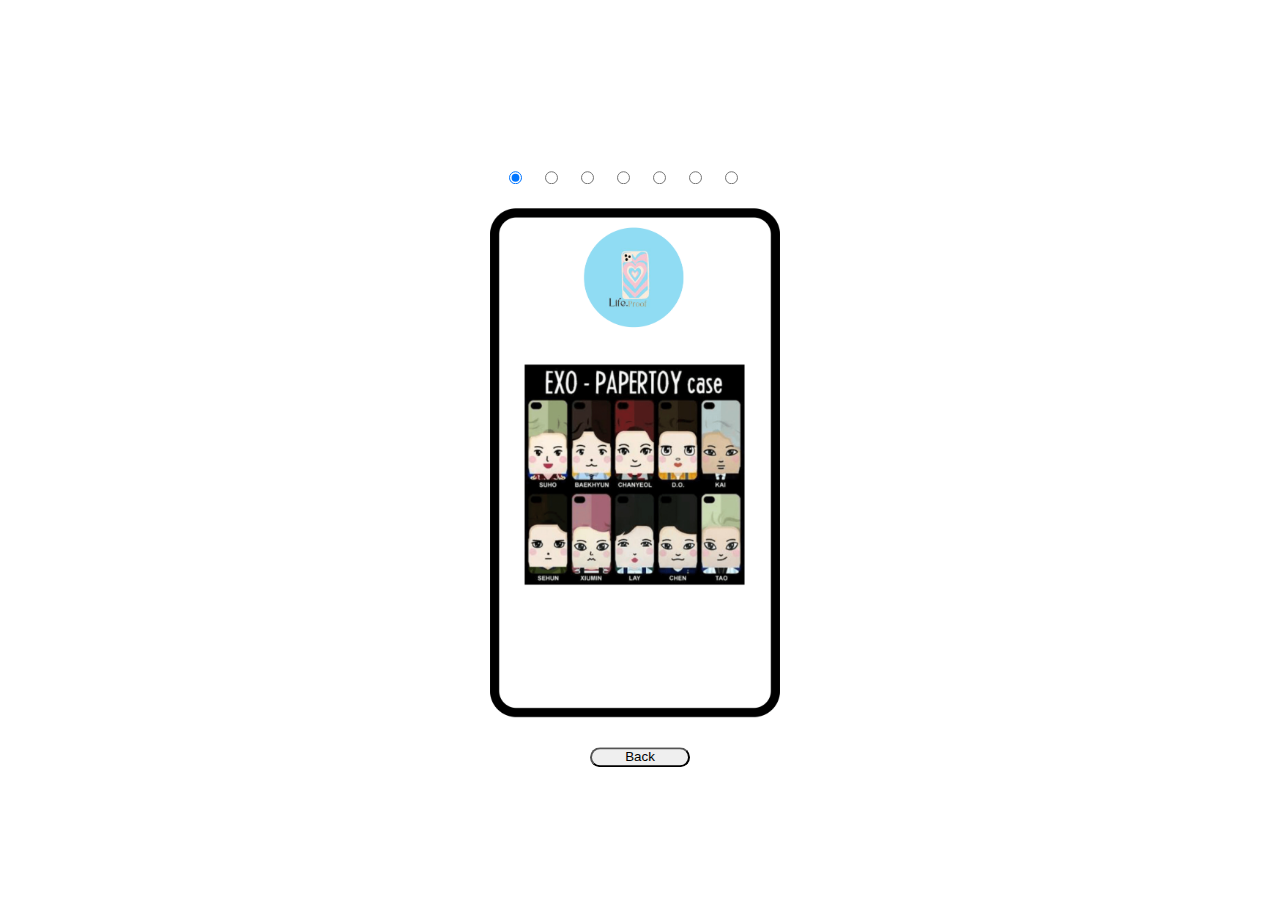
<file: slide2.html>
<!DOCTYPE html>
<html lang="en">

<head>
    <meta charset="UTF-8">
    <meta http-equiv="X-UA-Compatible" content="IE=edge">
    <meta name="viewport" content="width=device-width, initial-scale=1.0">
    <link rel="stylesheet" href="style2.css">
    <title>Product</title>
</head>

<body>

    <div class="slider">
        <br>
        <br>
        <br>

        <input type="radio" name="choose" class="choose_1" checked>
        <input type="radio" name="choose" class="choose_2">
        <input type="radio" name="choose" class="choose_3">
        <input type="radio" name="choose" class="choose_4">
        <input type="radio" name="choose" class="choose_5">
        <input type="radio" name="choose" class="choose_6">
        <input type="radio" name="choose" class="choose_7">



        <div class="slides">
            <img src="img2/1.png" class="slide s1">
            <img src="img2/2.png" class="slide">
            <img src="img2/3.png" class="slide">
            <img src="img2/4.png" class="slide">
            <img src="img2/5.png" class="slide">
            <img src="img2/6.png" class="slide">
            <img src="img2/7.png" class="slide">

        </div>
        <center>
            <a href="index.html"><button>Back</button></a>
        </center>
        <br>
        <br>
    </div>


</body>

</html>
</file>
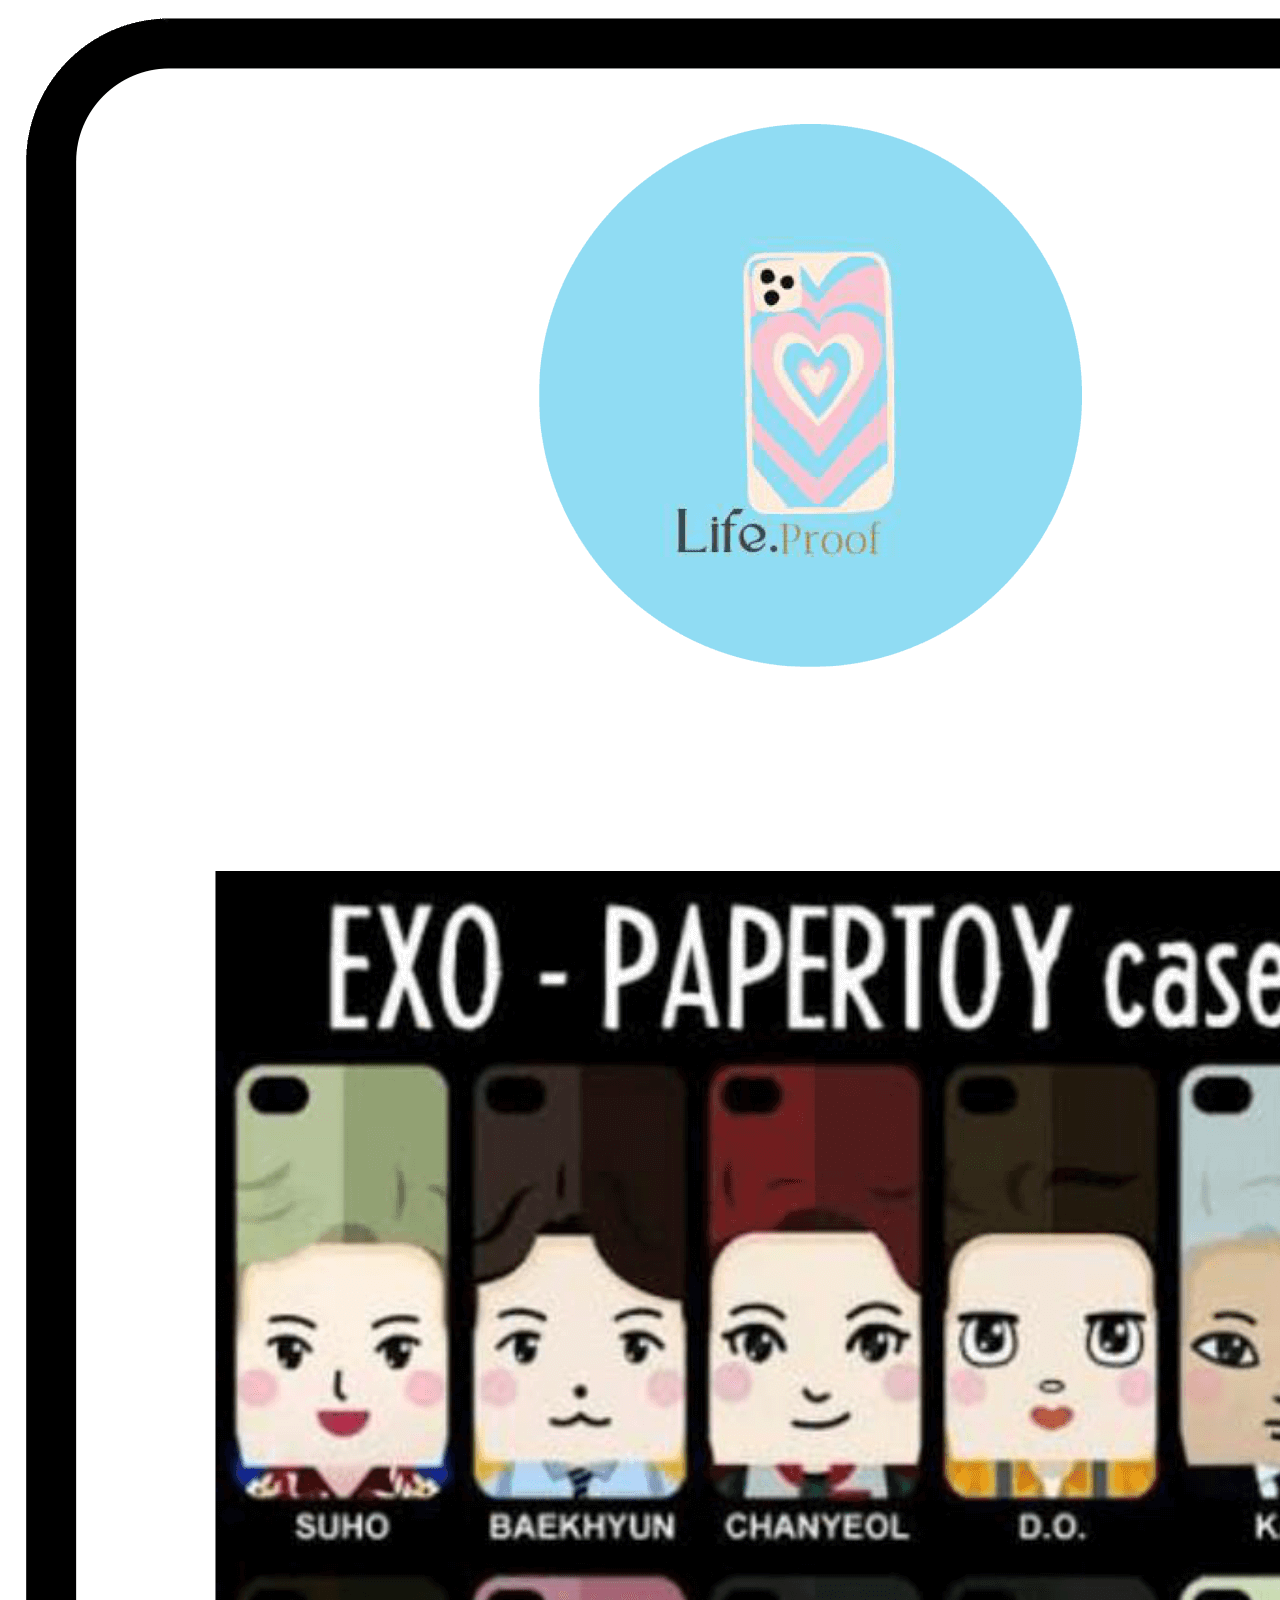
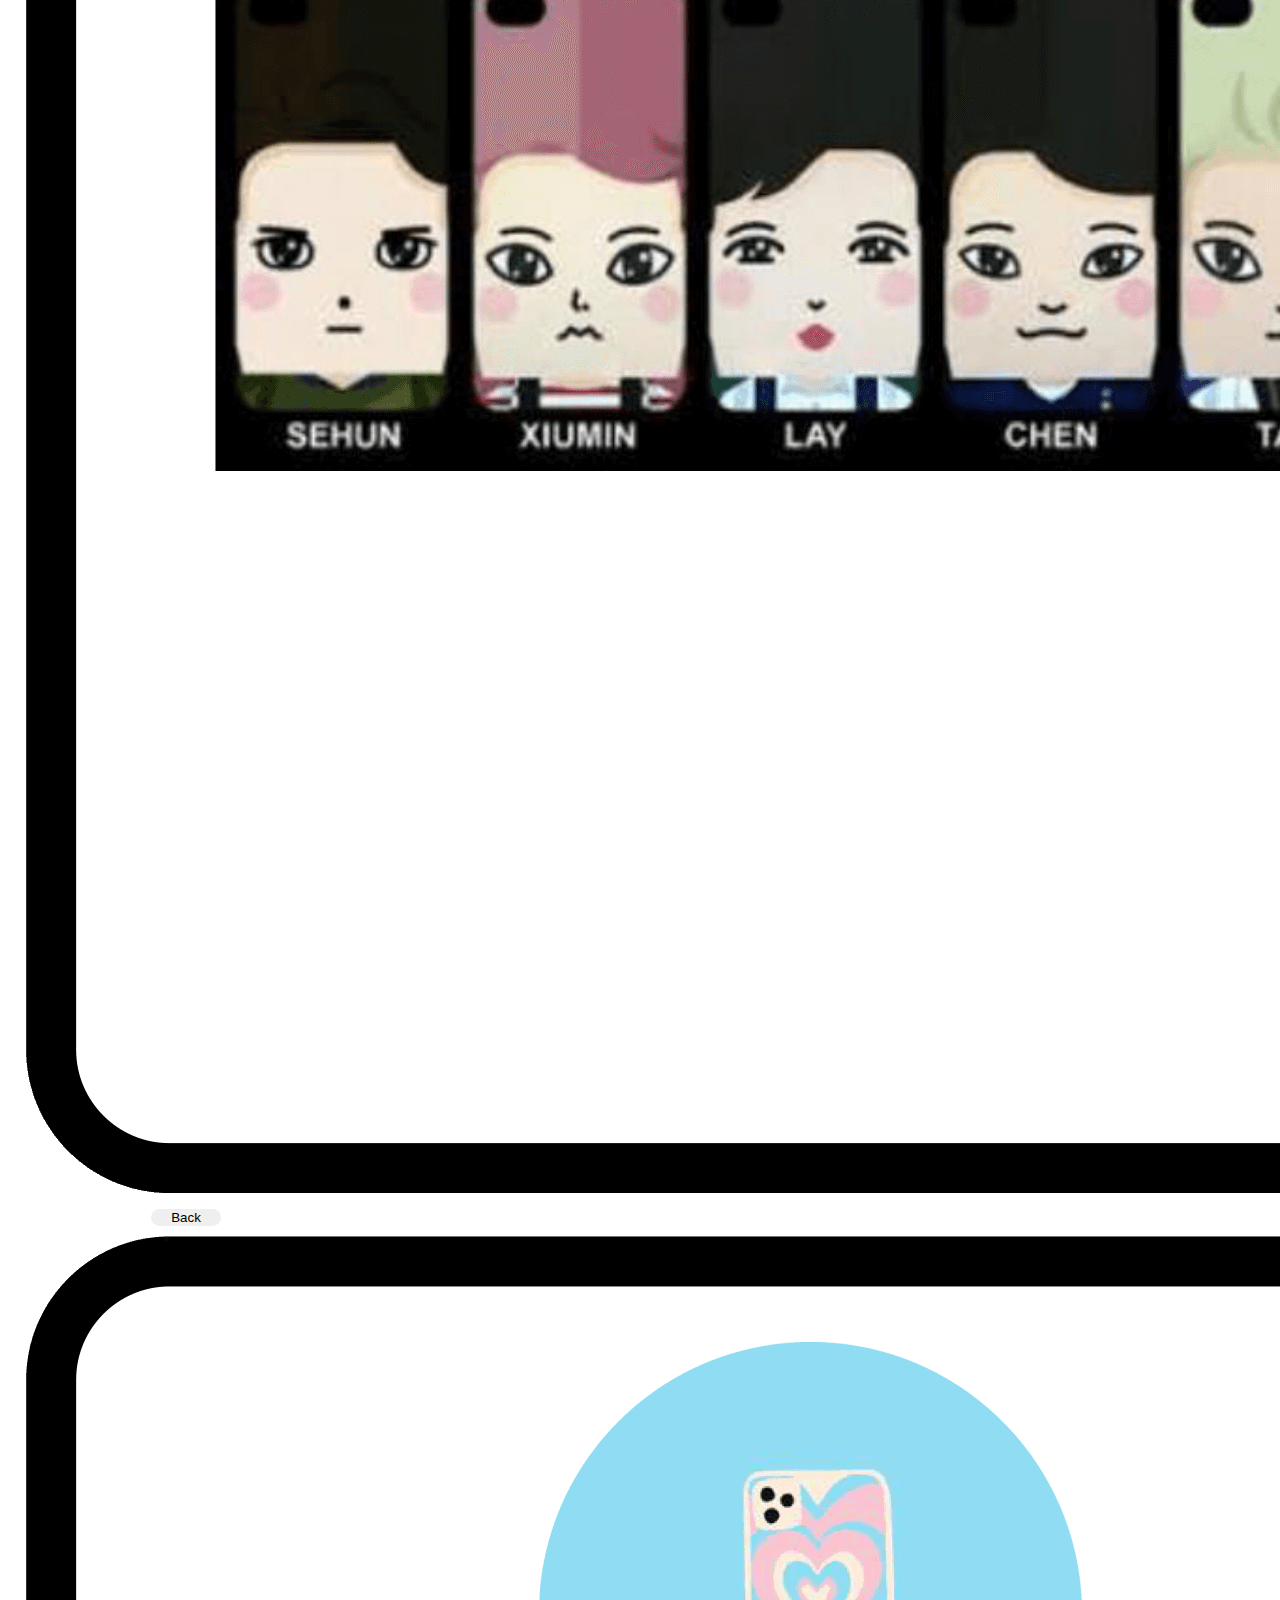
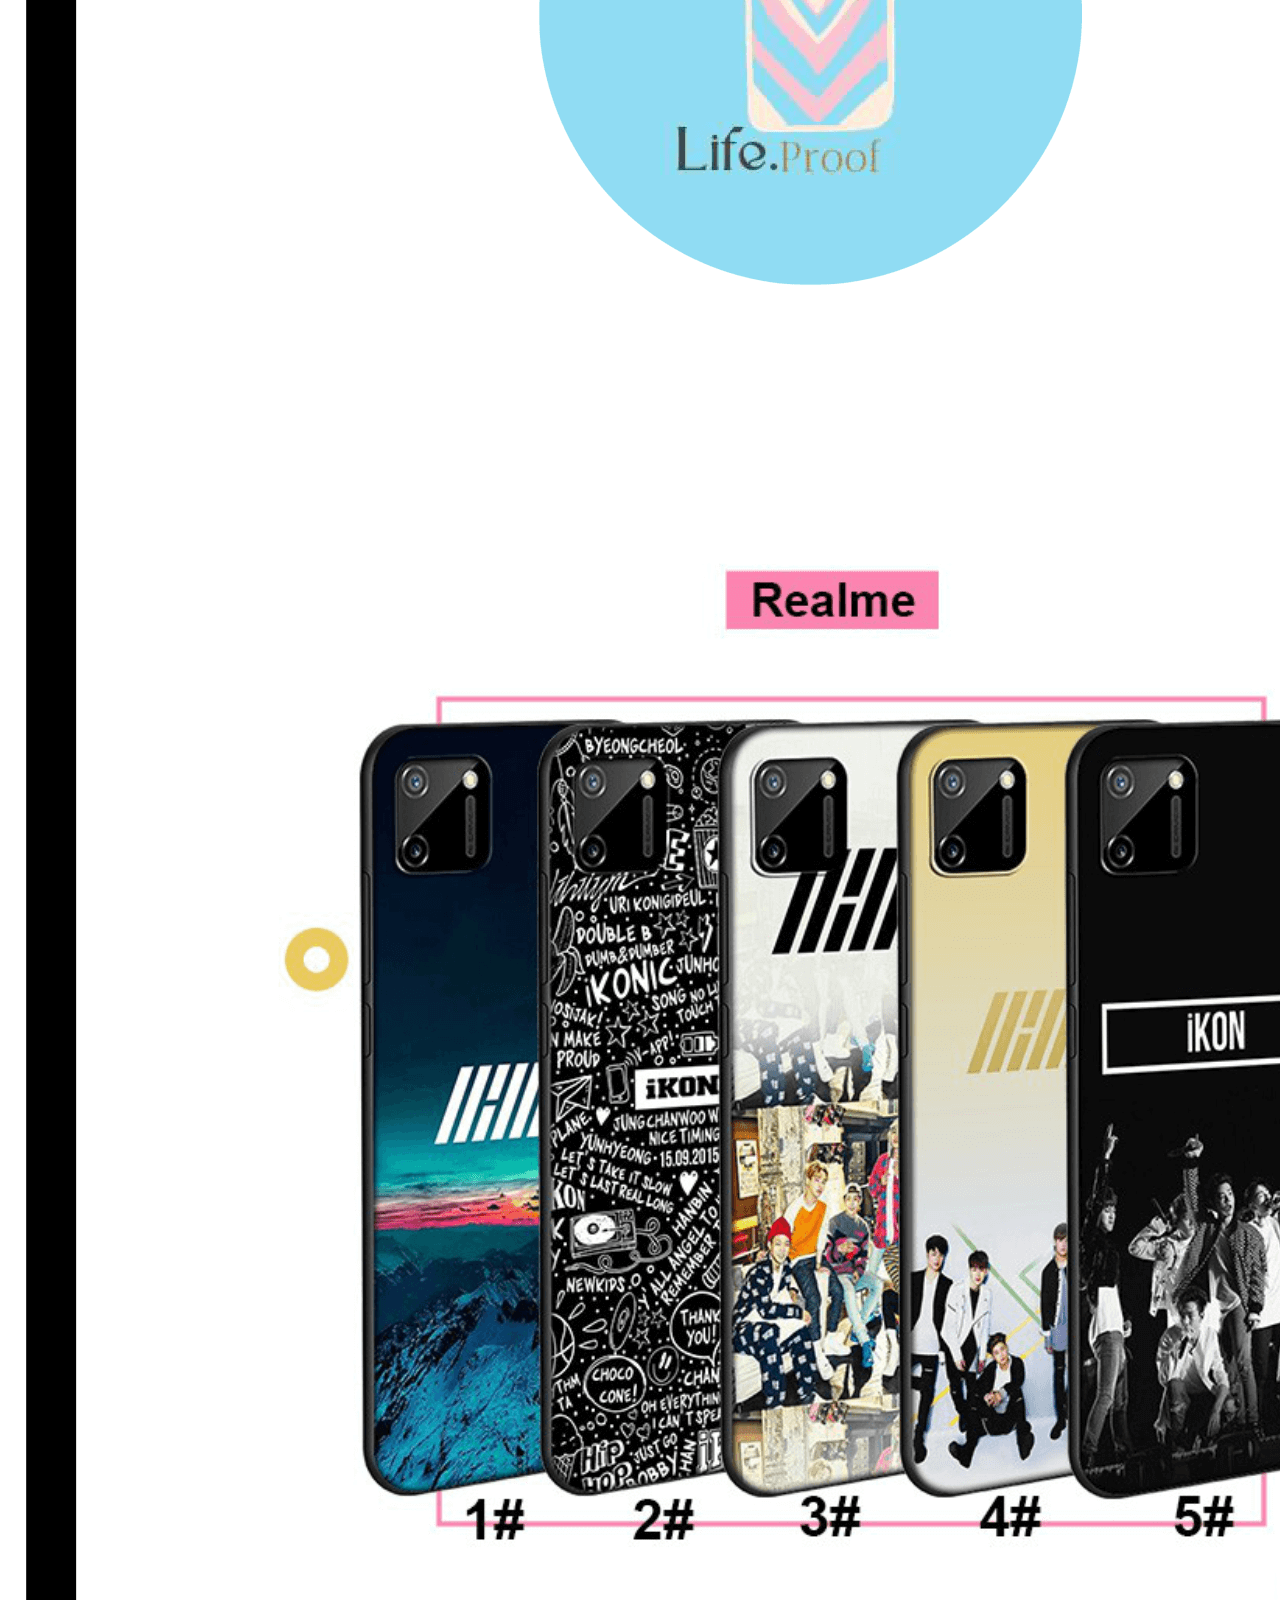
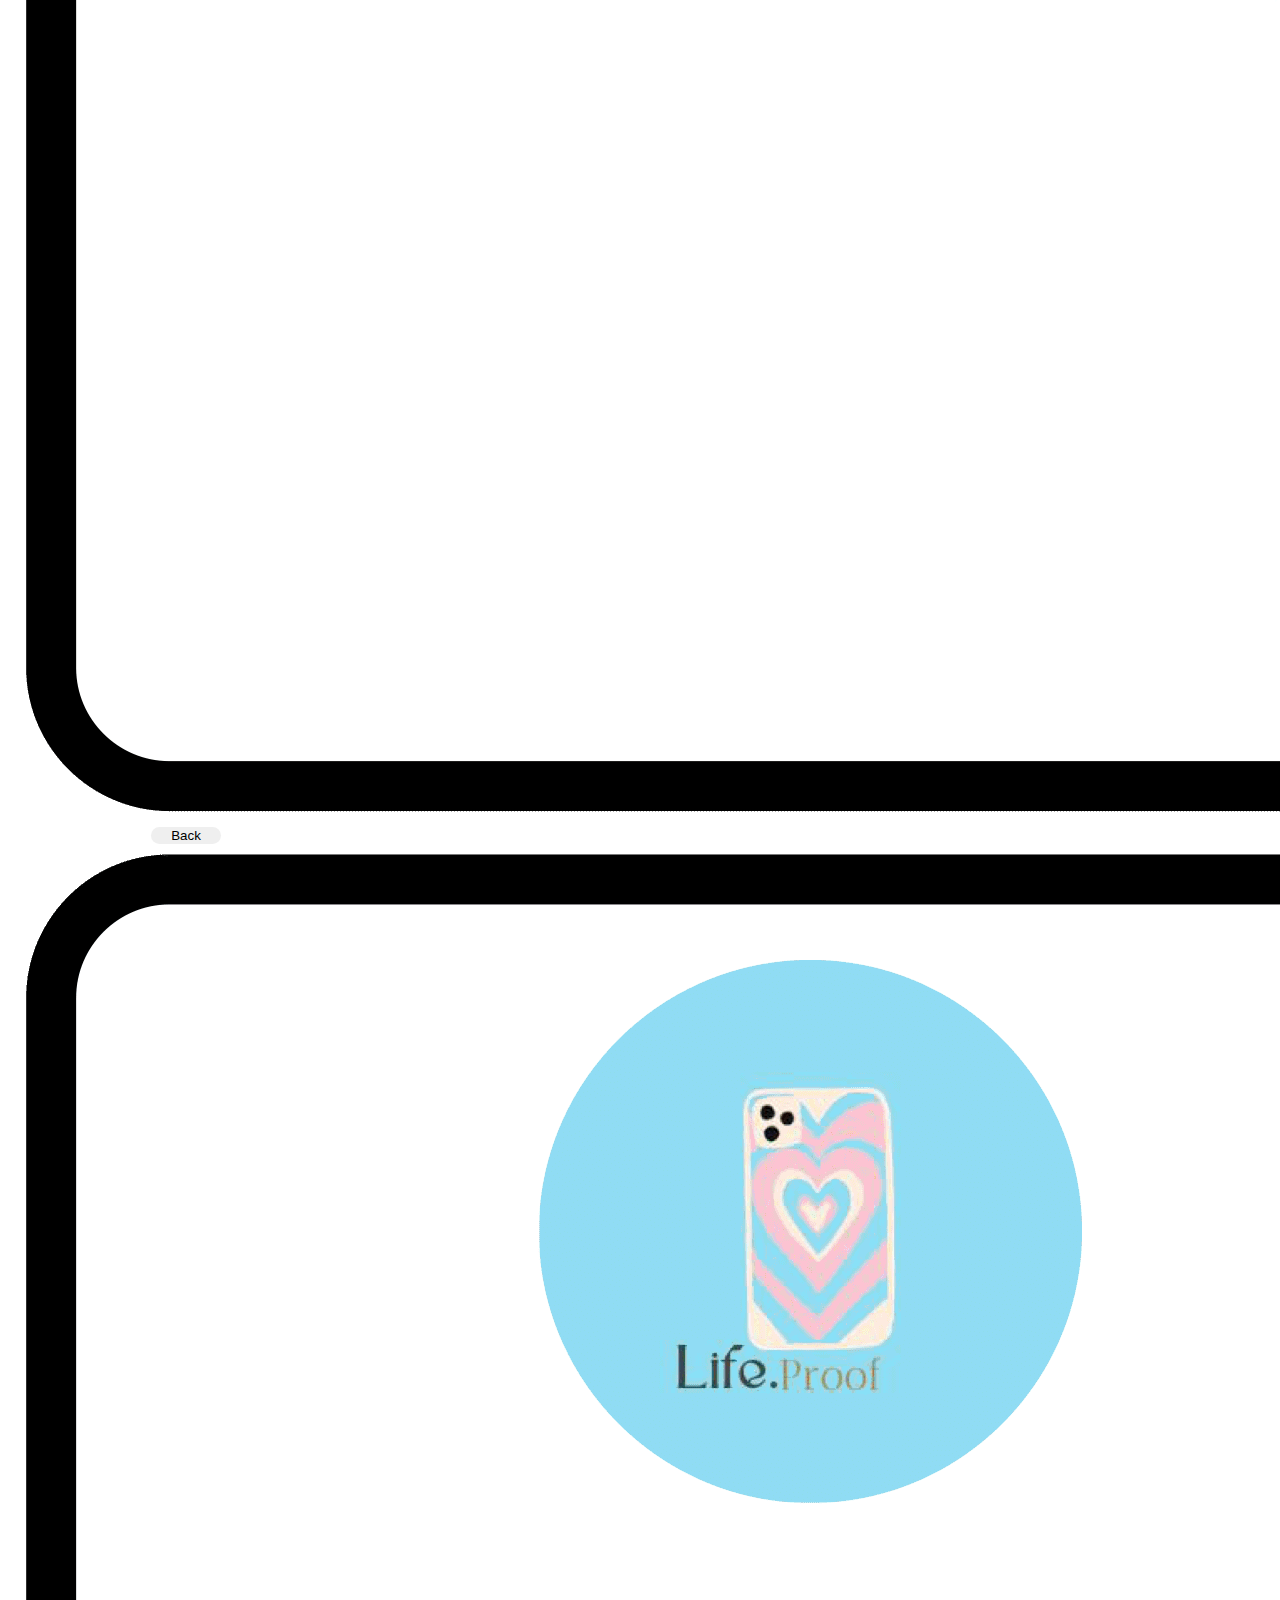
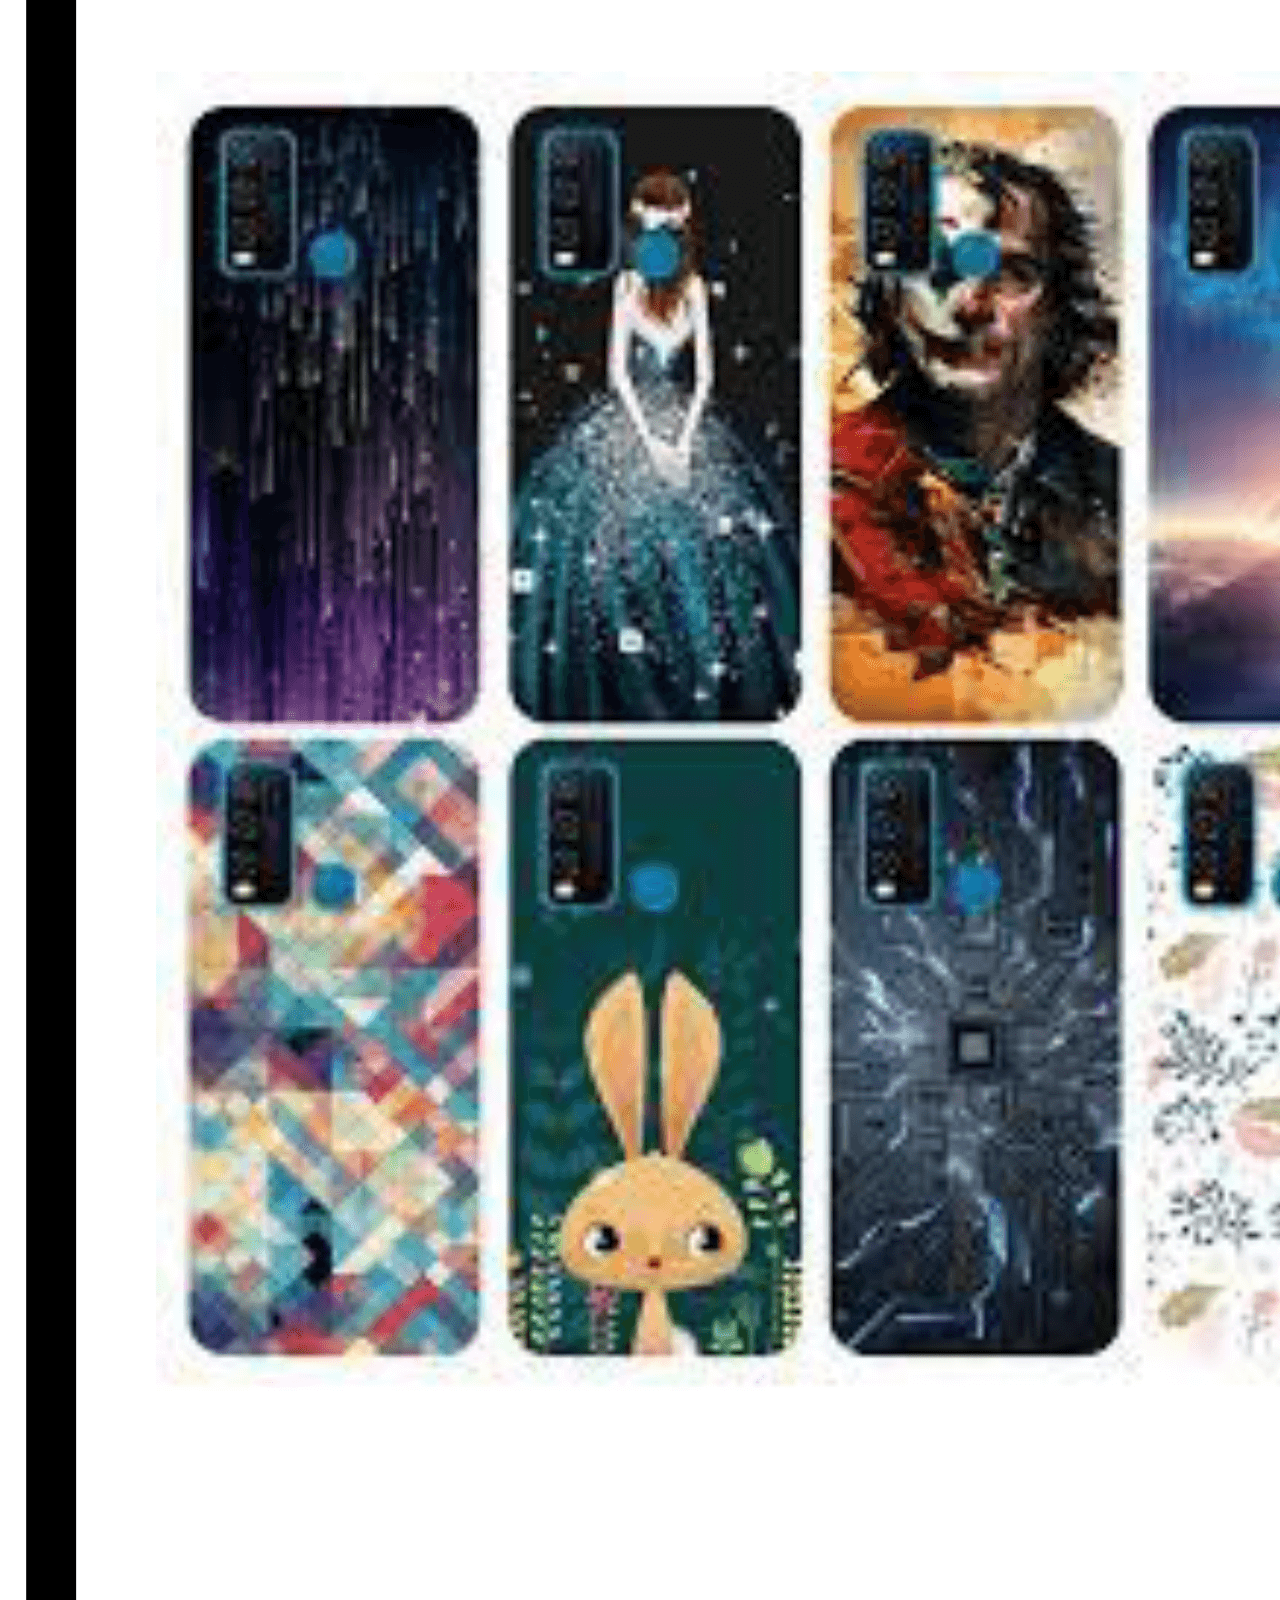
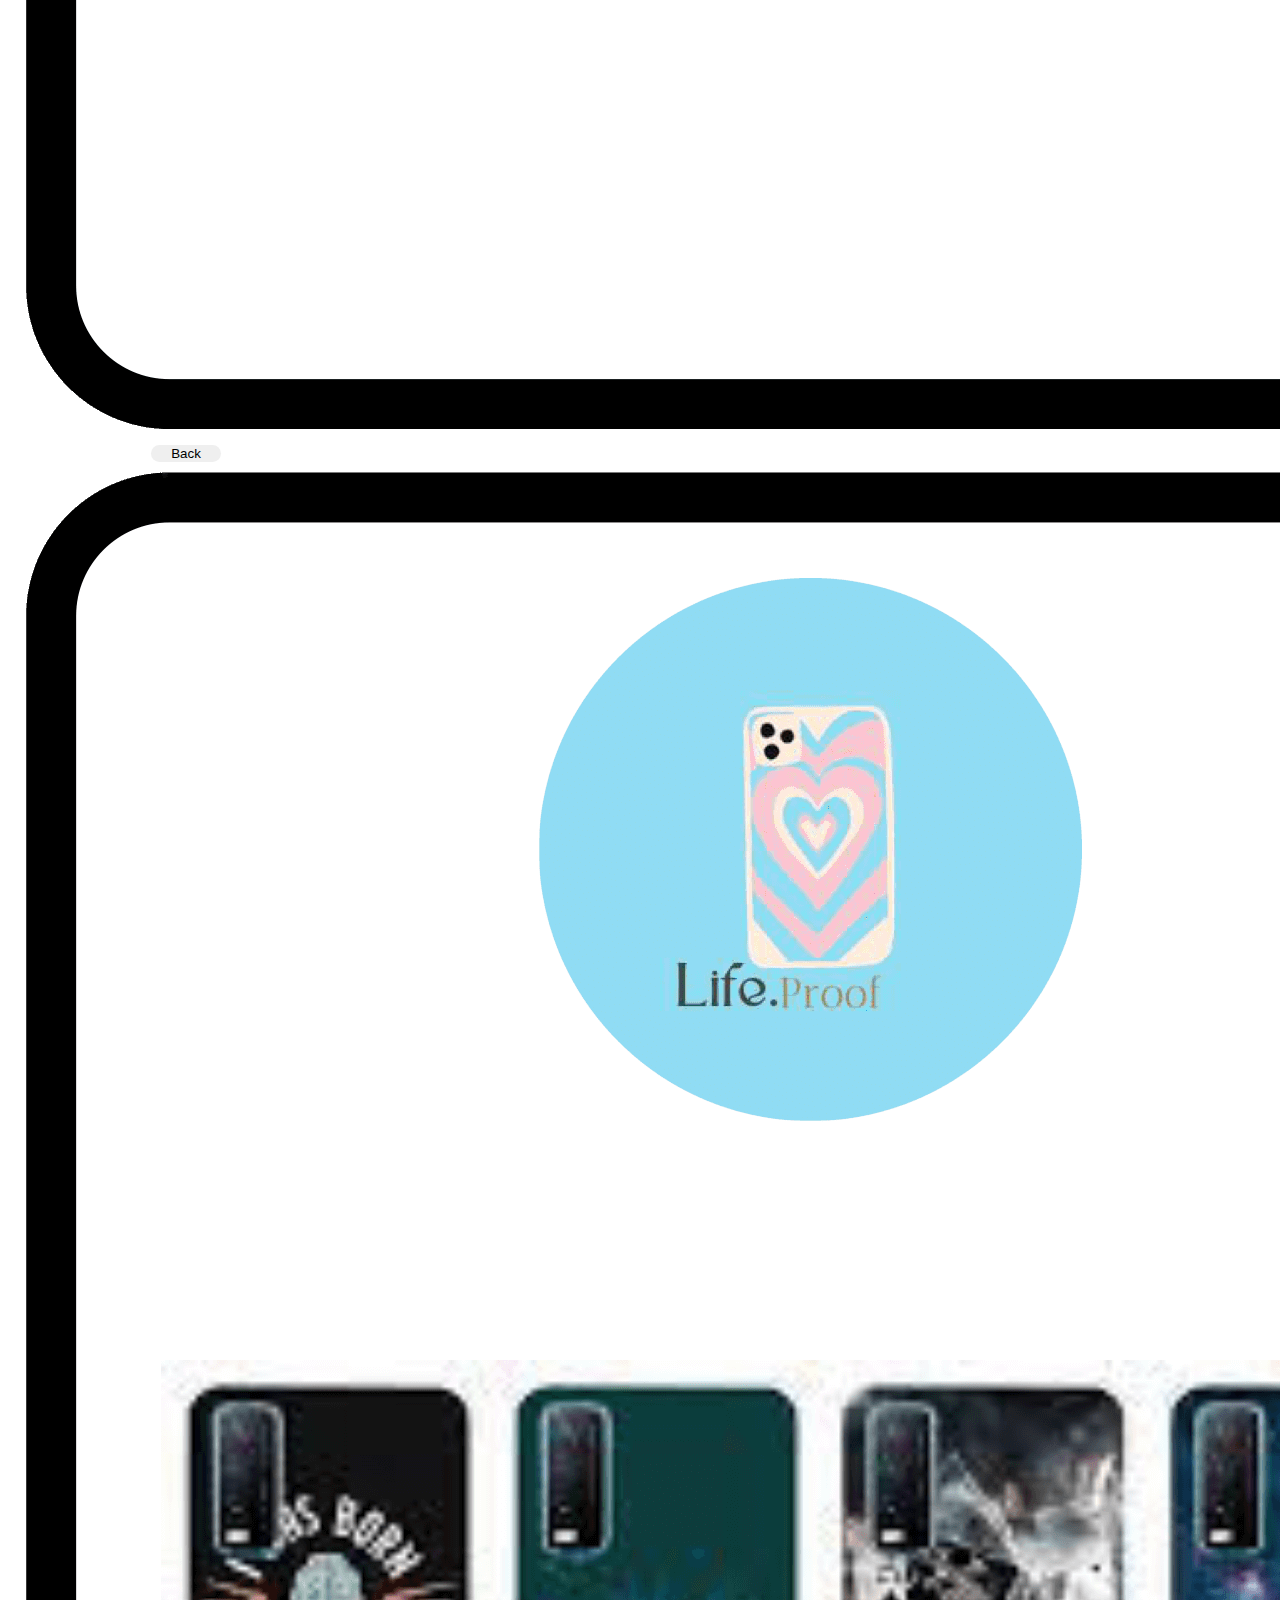
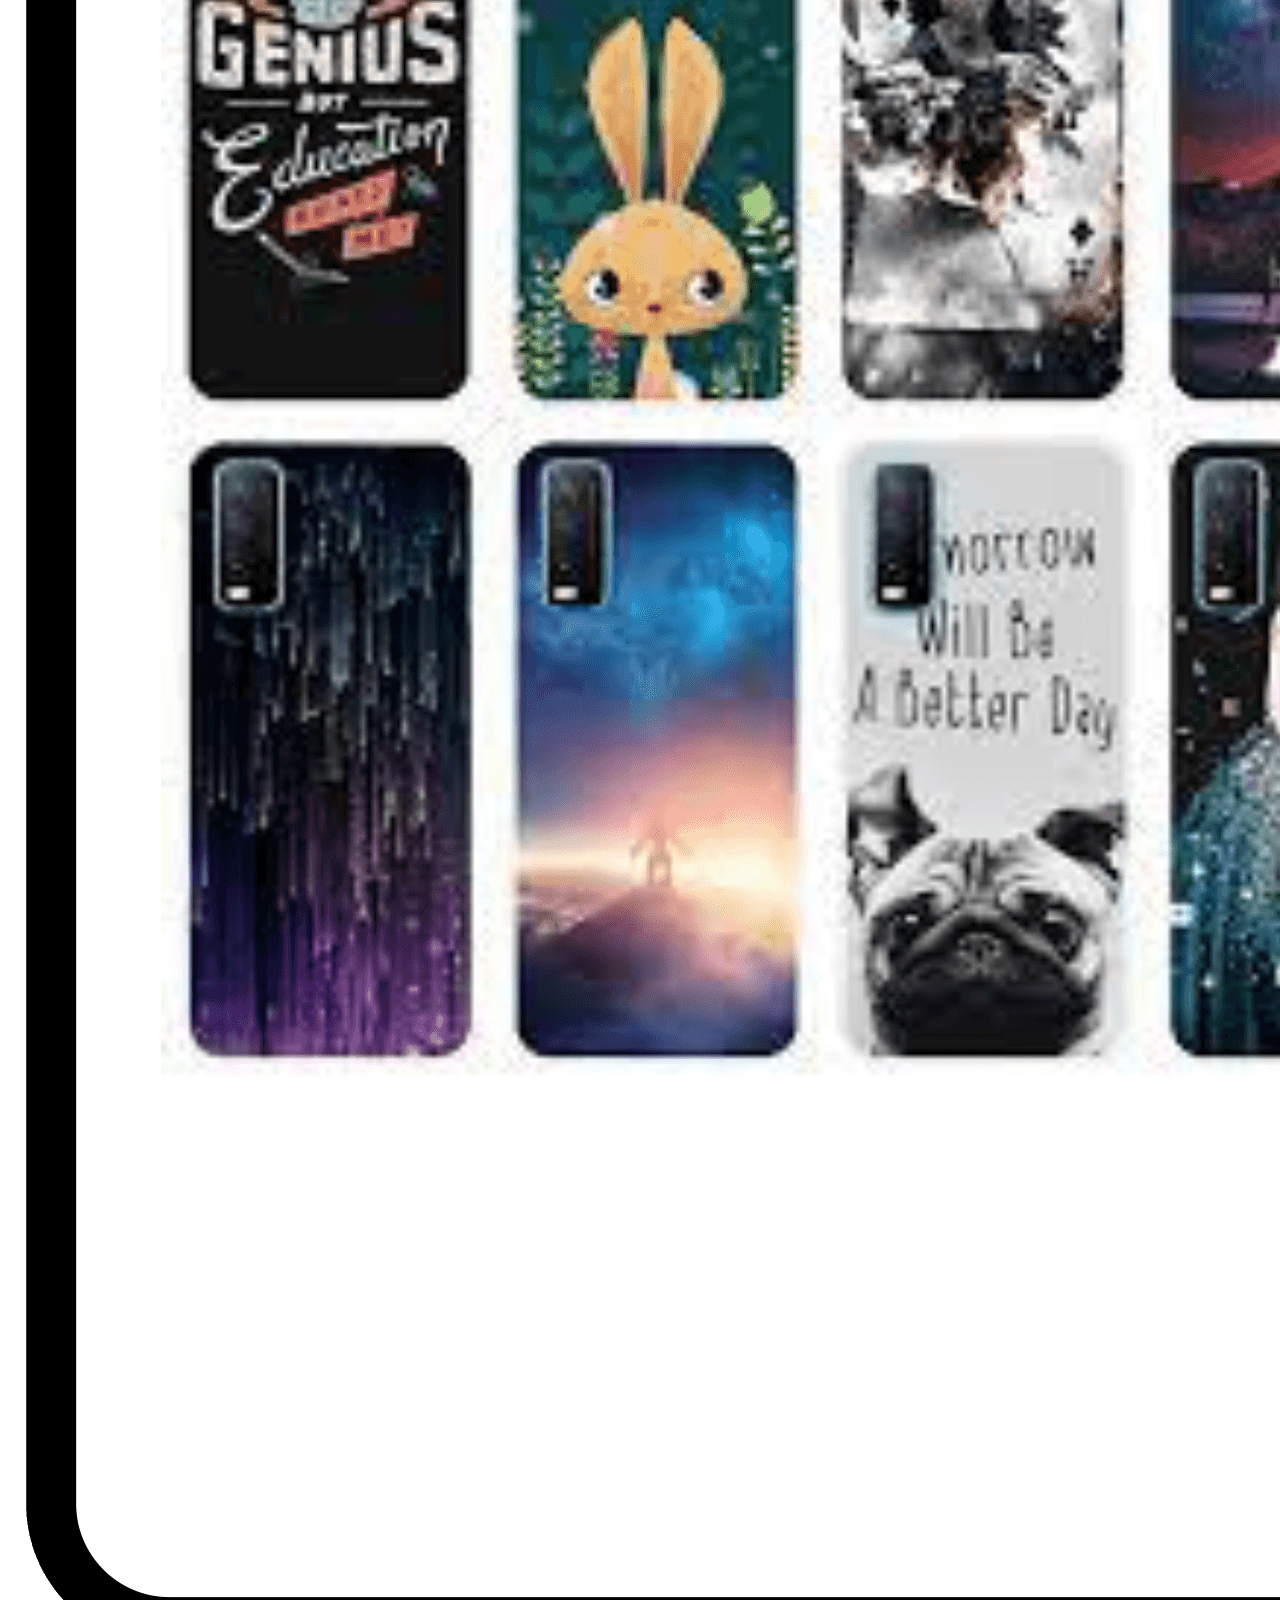
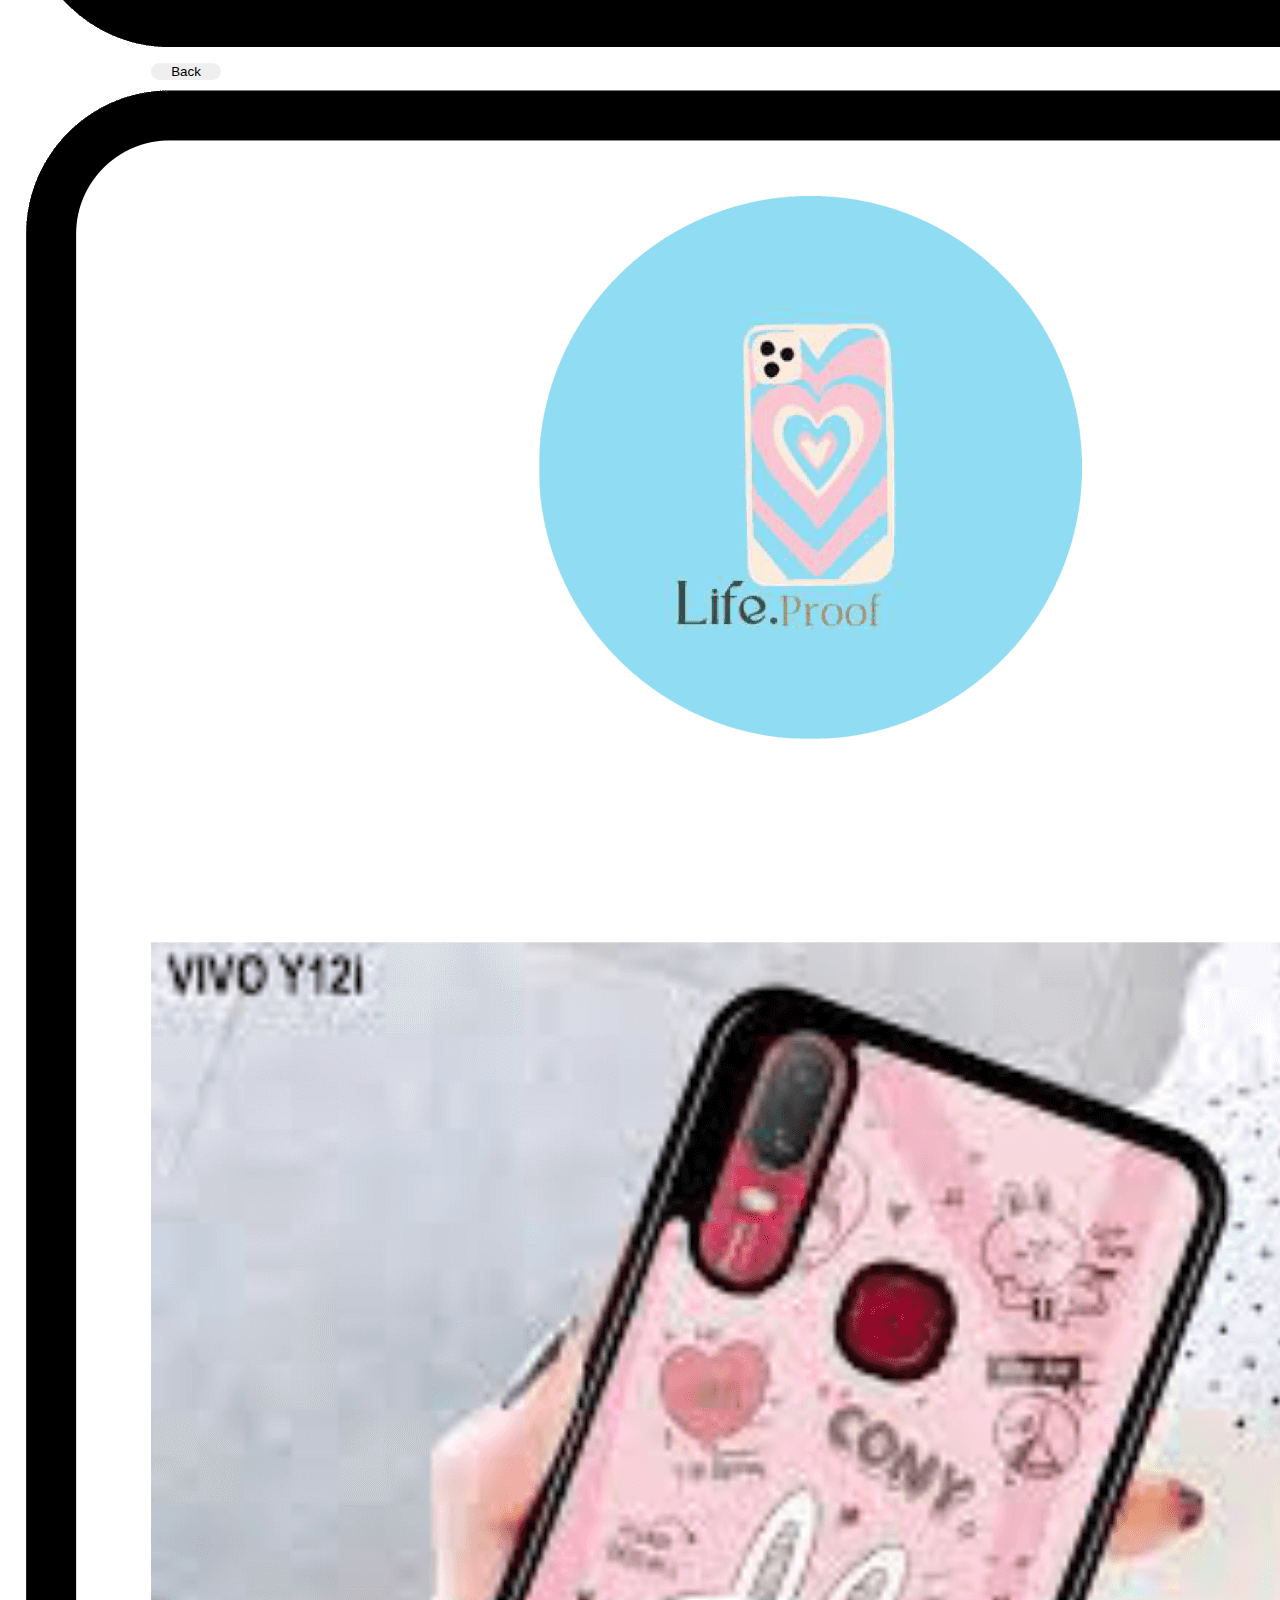
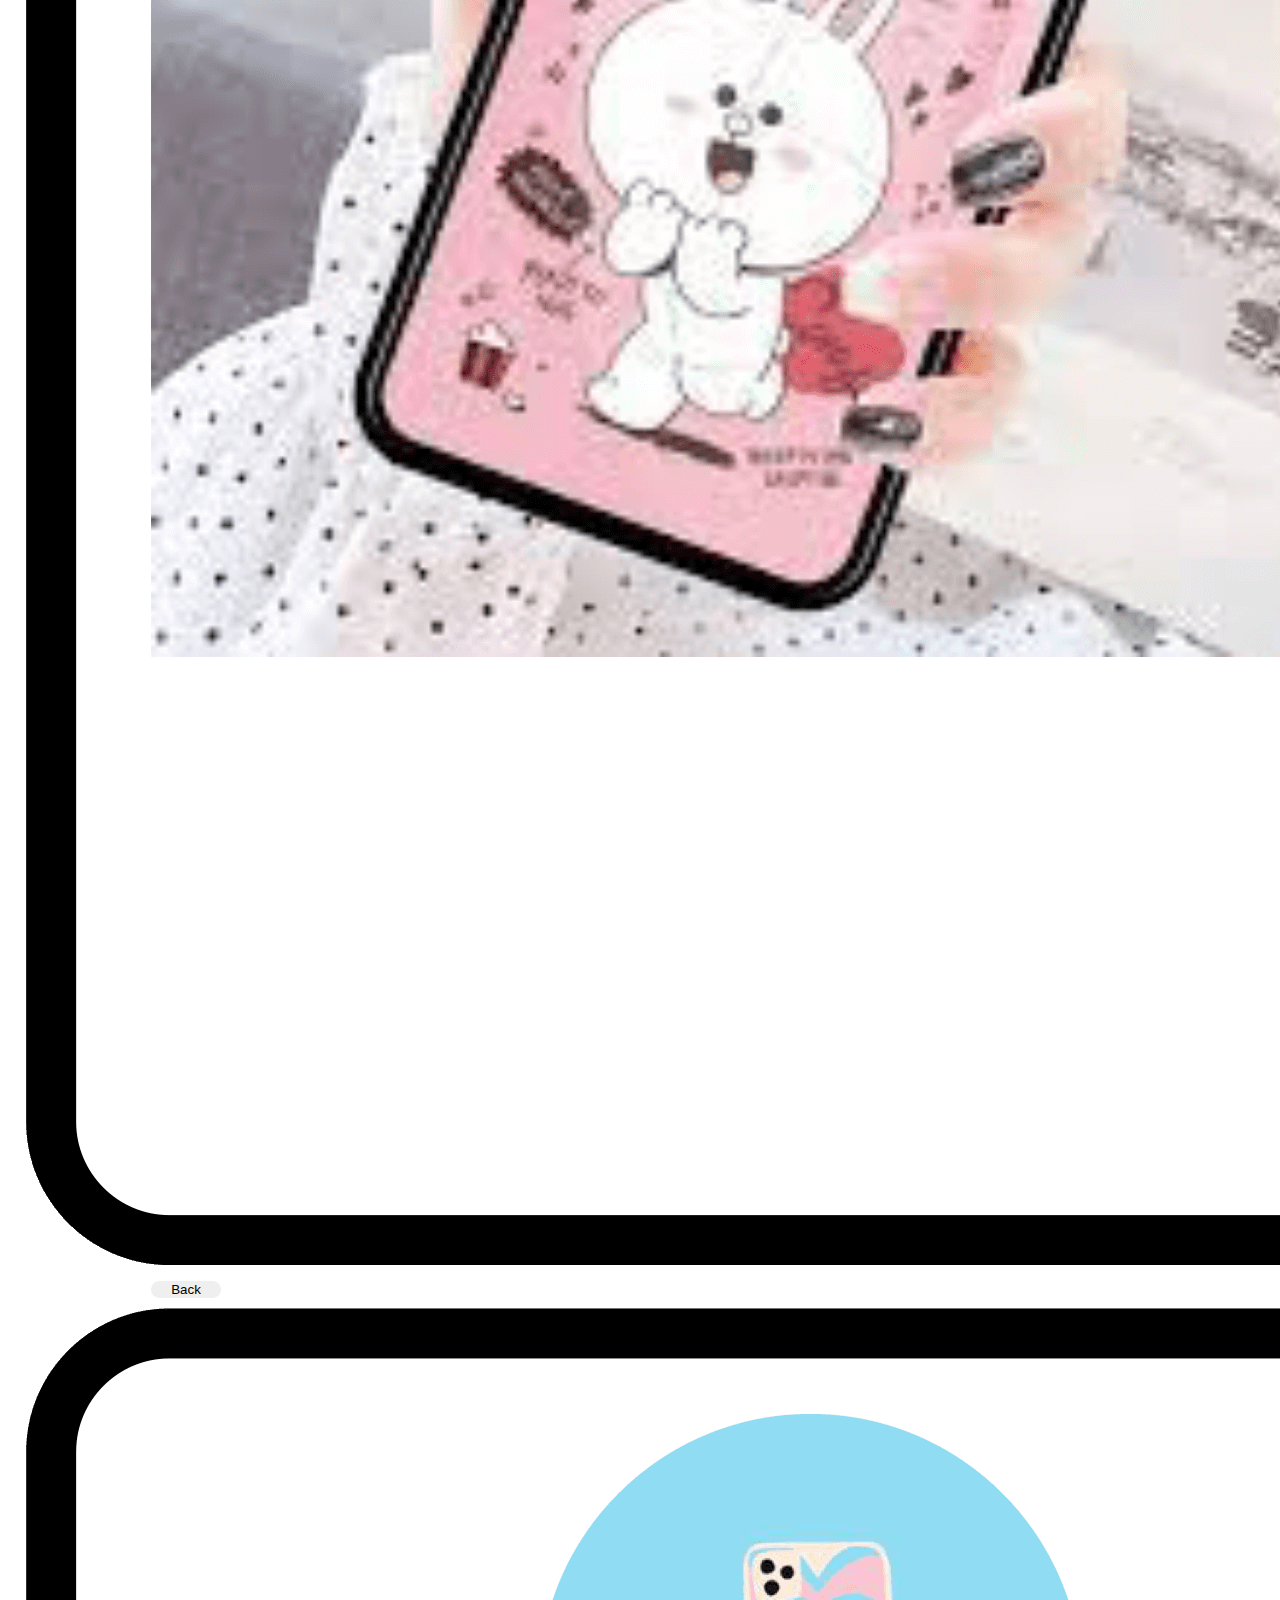
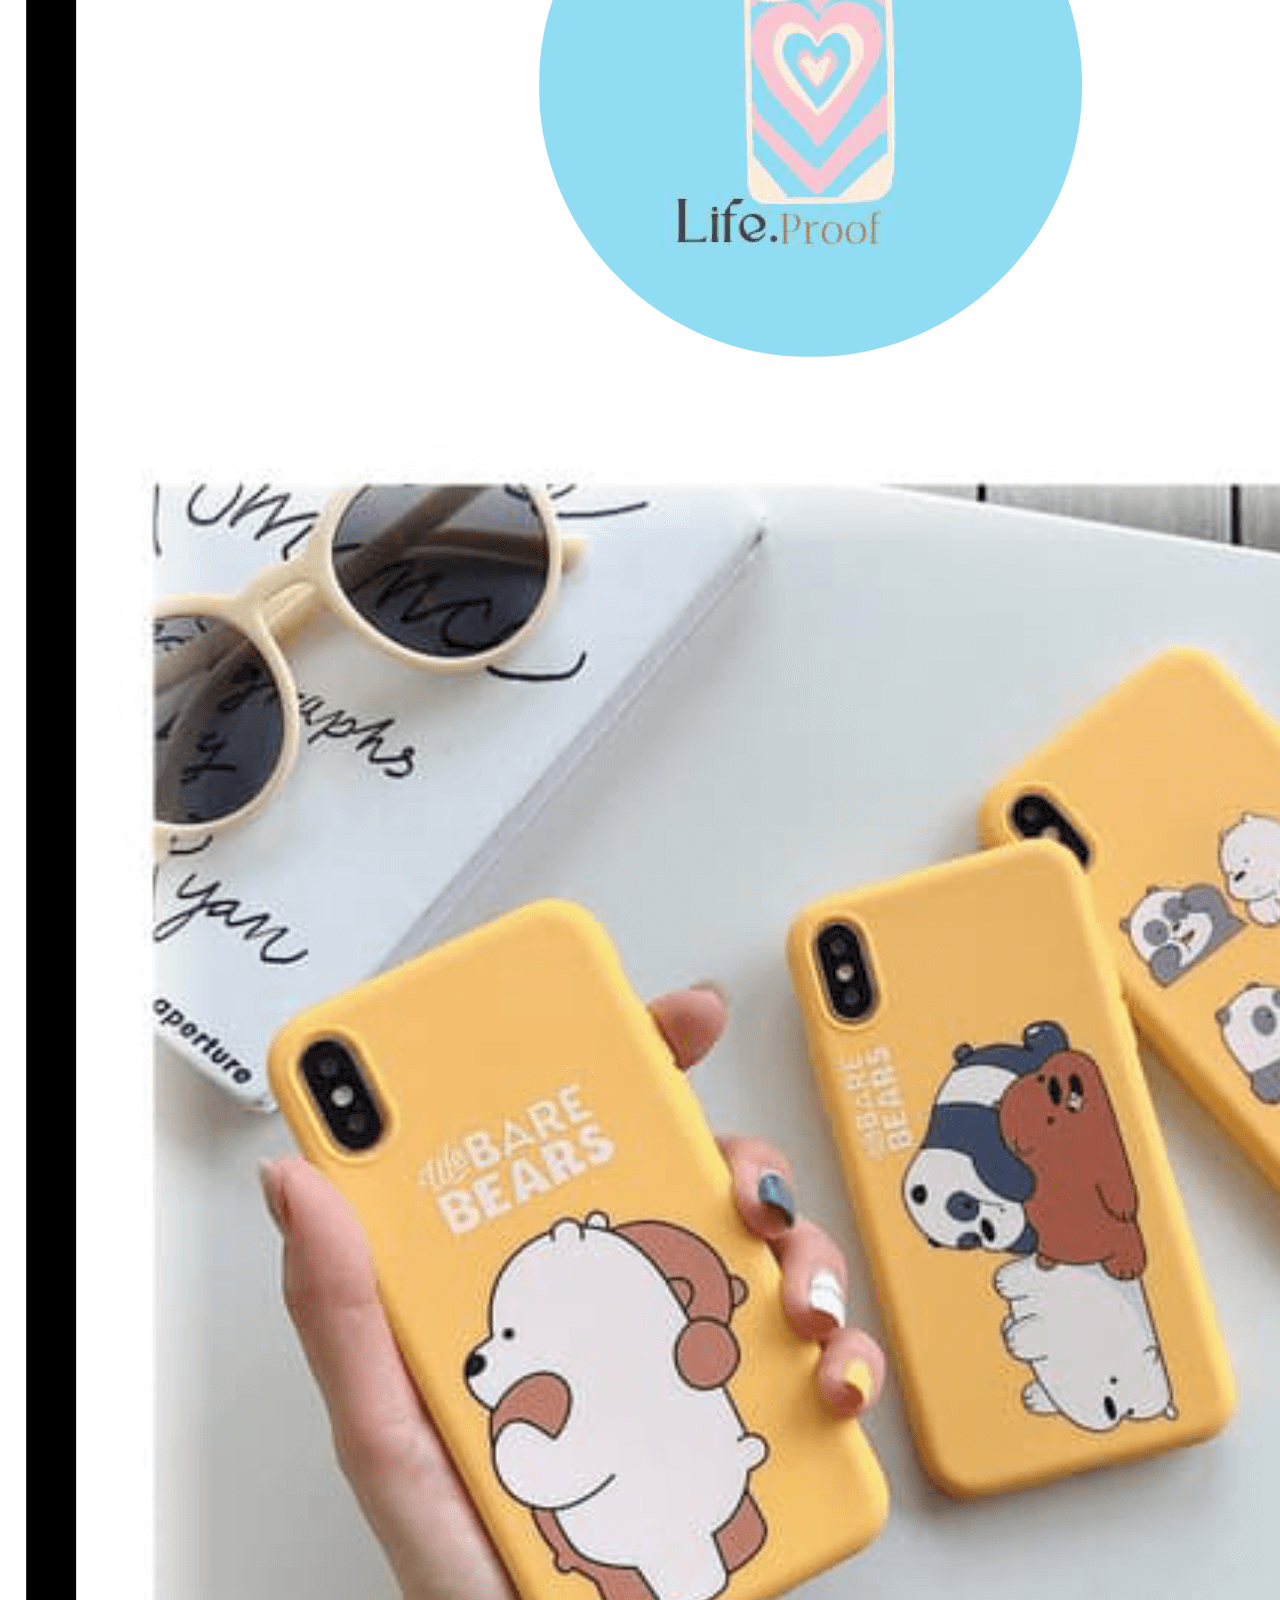
<file: slide3.html>
<!DOCTYPE html>
<html>

<head>
    <meta charset="utf-8">
    <meta name="viewport" content="width=device-width, initial-scale=1">
    <link rel="stylesheet" href="style3.css">

    <link href="https://cdn.jsdelivr.net/npm/bootstrap@5.0.2/dist/css/bootstrap.min.css" rel="stylesheet" integrity="sha384-EVSTQN3/azprG1Anm3QDgpJLIm9Nao0Yz1ztcQTwFspd3yD65VohhpuuCOmLASjC" crossorigin="anonymous">
</head>
<title>Slide</title>
</head>

<body>

    <div id="carouselExampleControls" class="carousel slide" data-bs-ride="carousel">
        <div class="carousel-inner">

            <div class="carousel-item active">
                <img src="img2/1.png" class="d-block w-100" alt="...">
                <div class="button">
                    <a href="index.html"><button>Back</button></a>
                </div>
            </div>
            <div class="carousel-item">
                <img src="img2/2.png" class="d-block w-100" alt="...">
                <div class="button">
                    <a href="index.html"><button>Back</button></a>
                </div>
            </div>
            <div class="carousel-item">
                <img src="img2/3.png" class="d-block w-100" alt="...">
                <div class="button">
                    <a href="index.html"><button>Back</button></a>
                </div>
            </div>
            <div class="carousel-item">
                <img src="img2/4.png" class="d-block w-100" alt="...">
                <div class="button">
                    <a href="index.html"><button>Back</button></a>
                </div>
            </div>
            <div class="carousel-item">
                <img src="img2/5.png" class="d-block w-100" alt="...">
                <div class="button">
                    <a href="index.html"><button>Back</button></a>
                </div>
            </div>
            <div class="carousel-item">
                <img src="img2/6.png" class="d-block w-100" alt="...">
                <div class="button">
                    <a href="index.html"><button>Back</button></a>
                </div>
            </div>
            <div class="carousel-item">
                <img src="img2/7.png" class="d-block w-100" alt="...">
                <div class="button">
                    <a href="index.html"><button>Back</button></a>
                </div>
            </div>



        </div>
        <button class="carousel-control-prev" type="button" data-bs-target="#carouselExampleControls" data-bs-slide="prev">
      <span class="carousel-control-prev-icon" aria-hidden="true"></span>
      <span class="visually-hidden">Previous</span>
    </button>
        <button class="carousel-control-next" type="button" data-bs-target="#carouselExampleControls" data-bs-slide="next">
      <span class="carousel-control-next-icon" aria-hidden="true"></span>
      <span class="visually-hidden">Next</span>
    </button>
    </div>





    <script src="https://cdn.jsdelivr.net/npm/bootstrap@5.0.2/dist/js/bootstrap.bundle.min.js" integrity="sha384-MrcW6ZMFYlzcLA8Nl+NtUVF0sA7MsXsP1UyJoMp4YLEuNSfAP+JcXn/tWtIaxVXM" crossorigin="anonymous"></script>

</body>

</html>
</file>
<file: style2.css>
* {
    padding: 0px;
    margin: 0px;
    box-sizing: border-box;
}

.slider {
    position: absolute;
    top: 50%;
    left: 50%;
    transform: translate(-50%, -50%);
}

.slider input {
    margin-left: 19px;
    margin-top: 30px;
    padding: 60px;
}

.slides {
    display: flex;
    width: 300px;
    overflow: hidden;
}

.slide {
    width: 290px;
    margin: 20px;
    transition: .5s;
}

.choose_1:checked~.slides>.s1 {
    margin-left: 0rem;
}

.choose_2:checked~.slides>.s1 {
    margin-left: -20rem;
}

.choose_3:checked~.slides>.s1 {
    margin-left: -41rem;
}

.choose_4:checked~.slides>.s1 {
    margin-left: -59rem;
}

.choose_5:checked~.slides>.s1 {
    margin-left: -81rem;
}

.choose_6:checked~.slides>.s1 {
    margin-left: -101rem;
}

.choose_7:checked~.slides>.s1 {
    margin-left: -120rem;
}

button {
    height: 20px;
    width: 100px;
    border-radius: 10px;
    margin: 10px;
}
</file>
<file: style3.css>
.carousel-inner {
                padding-right: 30px!important;
                padding-left: 18px!important;
                padding-top: 10px;
            }
            
            .carousel-item {
                width: 320px !important;
            }
            
            .button {
                text-align: center !important;
                margin: 10px !important;
            }
            
            button {
                border-radius: 10px !important;
                width: 70px !important;
                border: 0px solid;
            }
            
            button:hover {
                background-color: rgb(59, 176, 255) !important;
            }
</file>
